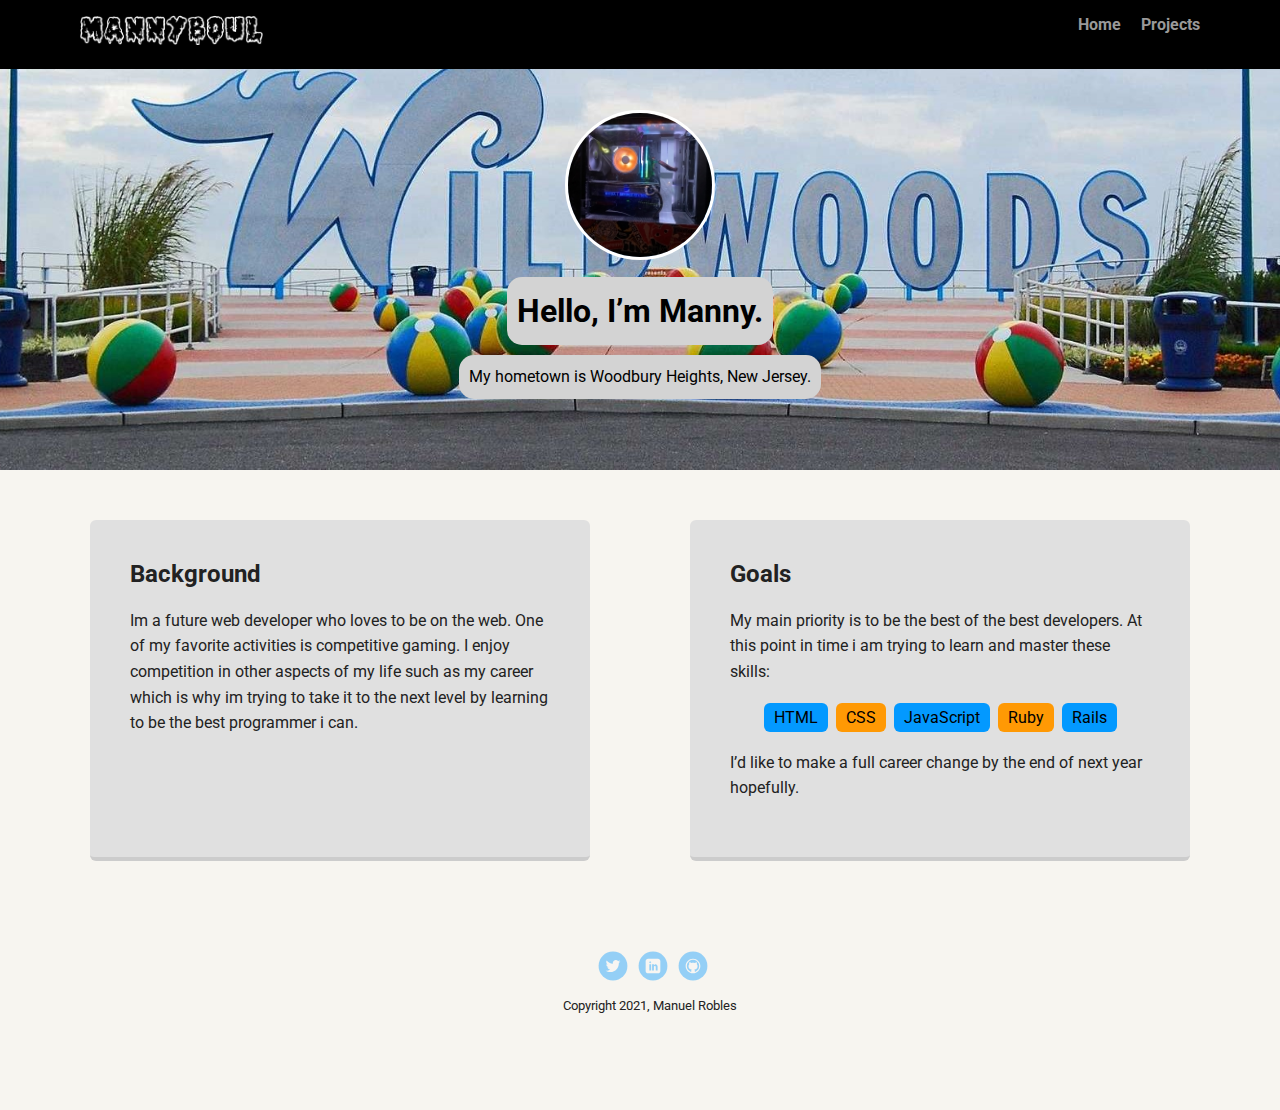
<file: index.html>
<!doctype html>
<html lang="en">
<head>
  <meta charset="utf-8">
  <title>Manuel Robles's Profile</title>
  <meta name="viewport" content="width=device-width, initial-scale=1.0">
  <link rel="stylesheet" href="styles.css">
  <link href="https://fonts.googleapis.com/css?family=Muli%7CRoboto:400,300,500,700,900" rel="stylesheet"></head>
  <body>
    <div class="main-nav">
        <ul class="nav">
          <li class="name"><img height="30" class="logo" src="images/MANNYBOUL.png" alt="Manuel Robles's Logo."></li>
          <li><a href="index.html">Home</a></li>
          <li><a href="experience.html">Projects</a></li>
        </ul>
    </div>
    <header>
      <img src="images/Optimized-profile.png" alt="My Computer" class="profile-image">
      <div class="name-card">
        <h1 class="tag-name">Hello, I’m Manny.</h1>
      </div>
      <div class="name-card">
        <p class="tag-location">My hometown is Woodbury Heights, New Jersey.</p>
      </div>
    </header>
    <main class="flex">
      <div class="card">
        <h2>Background</h2>
        <p>Im a future web developer who loves to be on the web. One of my favorite activities is competitive gaming. I enjoy competition in other aspects of my life such as my career which is why im trying to take it to the next level by learning to be the best programmer i can.</p>
        <p></p>
      </div>
      <div class="card">
        <h2>Goals</h2>
        <p>My main priority is to be the best of the best developers. At this point in time i am trying to learn and master these skills:</p>
        <ul class="skills">
          <li>HTML</li>
          <li>CSS</li>
          <li>JavaScript</li>
          <li>Ruby</li>
          <li>Rails</li>
        </ul>
        <p>I’d like to make a full career change by the end of next year hopefully.</p>
        <p></p>
      </div>
    </main>
    <footer>
      <ul>
        
        <li><a href="https://twitter.com/manny24608996" target="_blank" class="social twitter">Twitter</a></li>
        <li><a href="https://linkedin.com/in/manuel-robles-9b7273224" target="_blank" class="social linkedin">LinkedIn</a></li>
        <li><a href="https://github.com/mannyboul" target="_blank" class="social github">Github</a></li>
      </ul>
      <p class="copyright"><small>Copyright 2021, Manuel Robles</small></p>
    </footer>
  </body>
  </html>
</file>
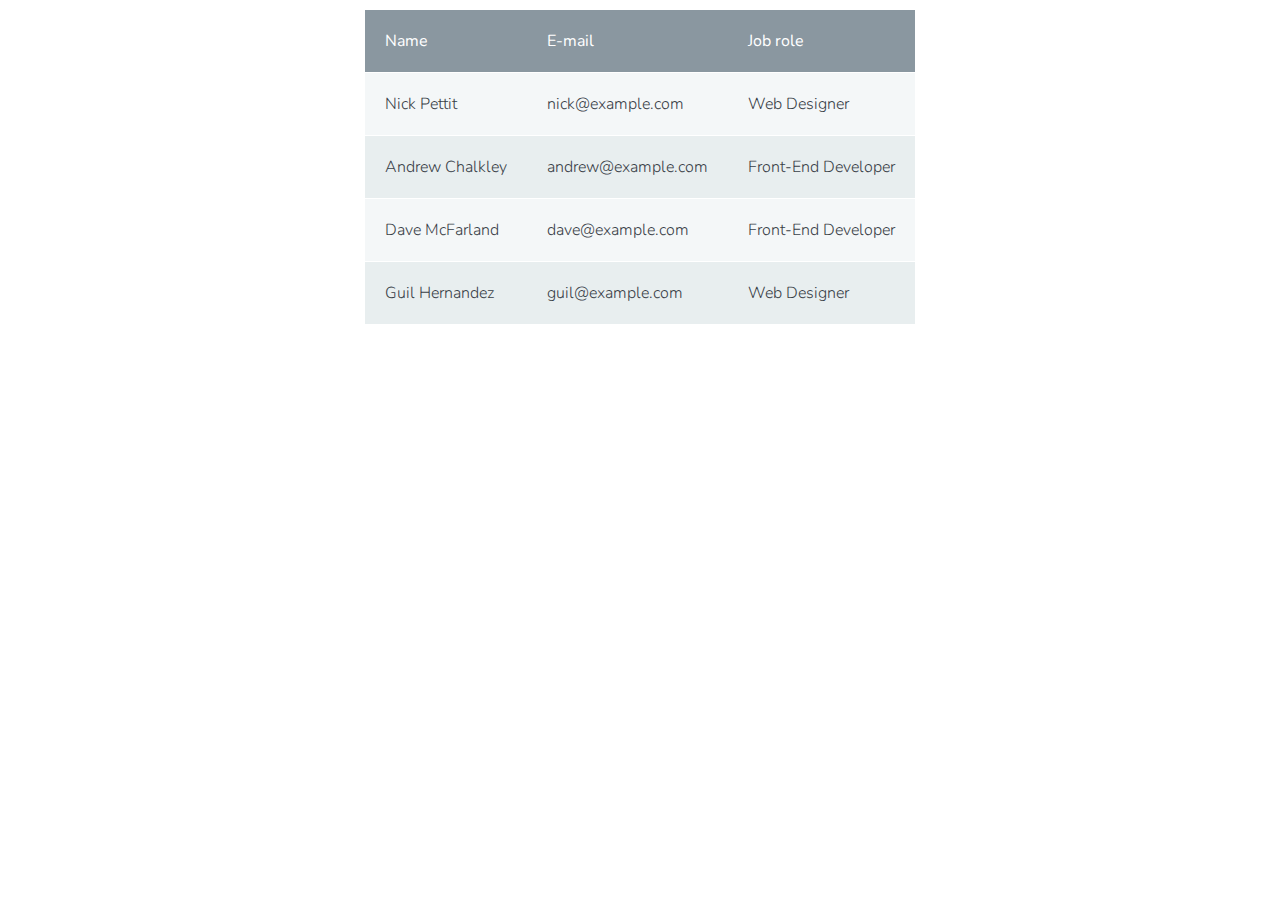
<file: experience/table/index.html>
<!DOCTYPE html>
<html>
  <head>
    <meta charset="utf-8">
    <meta name="viewport" content="width=device-width, initial-scale=1.0">
    <title>Employee Information</title>
    <link rel="stylesheet" href="css/normalize.css">
    <link href='http://fonts.googleapis.com/css?family=Nunito:400,300' rel='stylesheet' type='text/css'>
    <link rel="stylesheet" href="css/main.css">
  </head>
  <body>

    <table>
      <thead>
        <tr>
          <th scope="col">Name</th>
          <th scope="col">E-mail</th>
          <th scope="col">Job role</th>
        </tr>
      </thead>
      <tbody>
        <tr>
          <th scope="row">Nick Pettit</th>
          <td>nick@example.com</td>
          <td>Web Designer</td>
        </tr>
        <tr>
          <th scope="row">Andrew Chalkley</th>
          <td>andrew@example.com</td>
          <td>Front-End Developer</td>
        </tr>
        <tr>
          <th scope="row">Dave McFarland</th>
          <td>dave@example.com</td>
          <td>Front-End Developer</td>
        </tr>
        <tr>
          <th scope="row">Guil Hernandez</th>
          <td>guil@example.com</td>
          <td>Web Designer</td>
        </tr>
      </tbody>
    </table>
    
    
    
    
    
    
    
    

  </body>
</html>
</file>
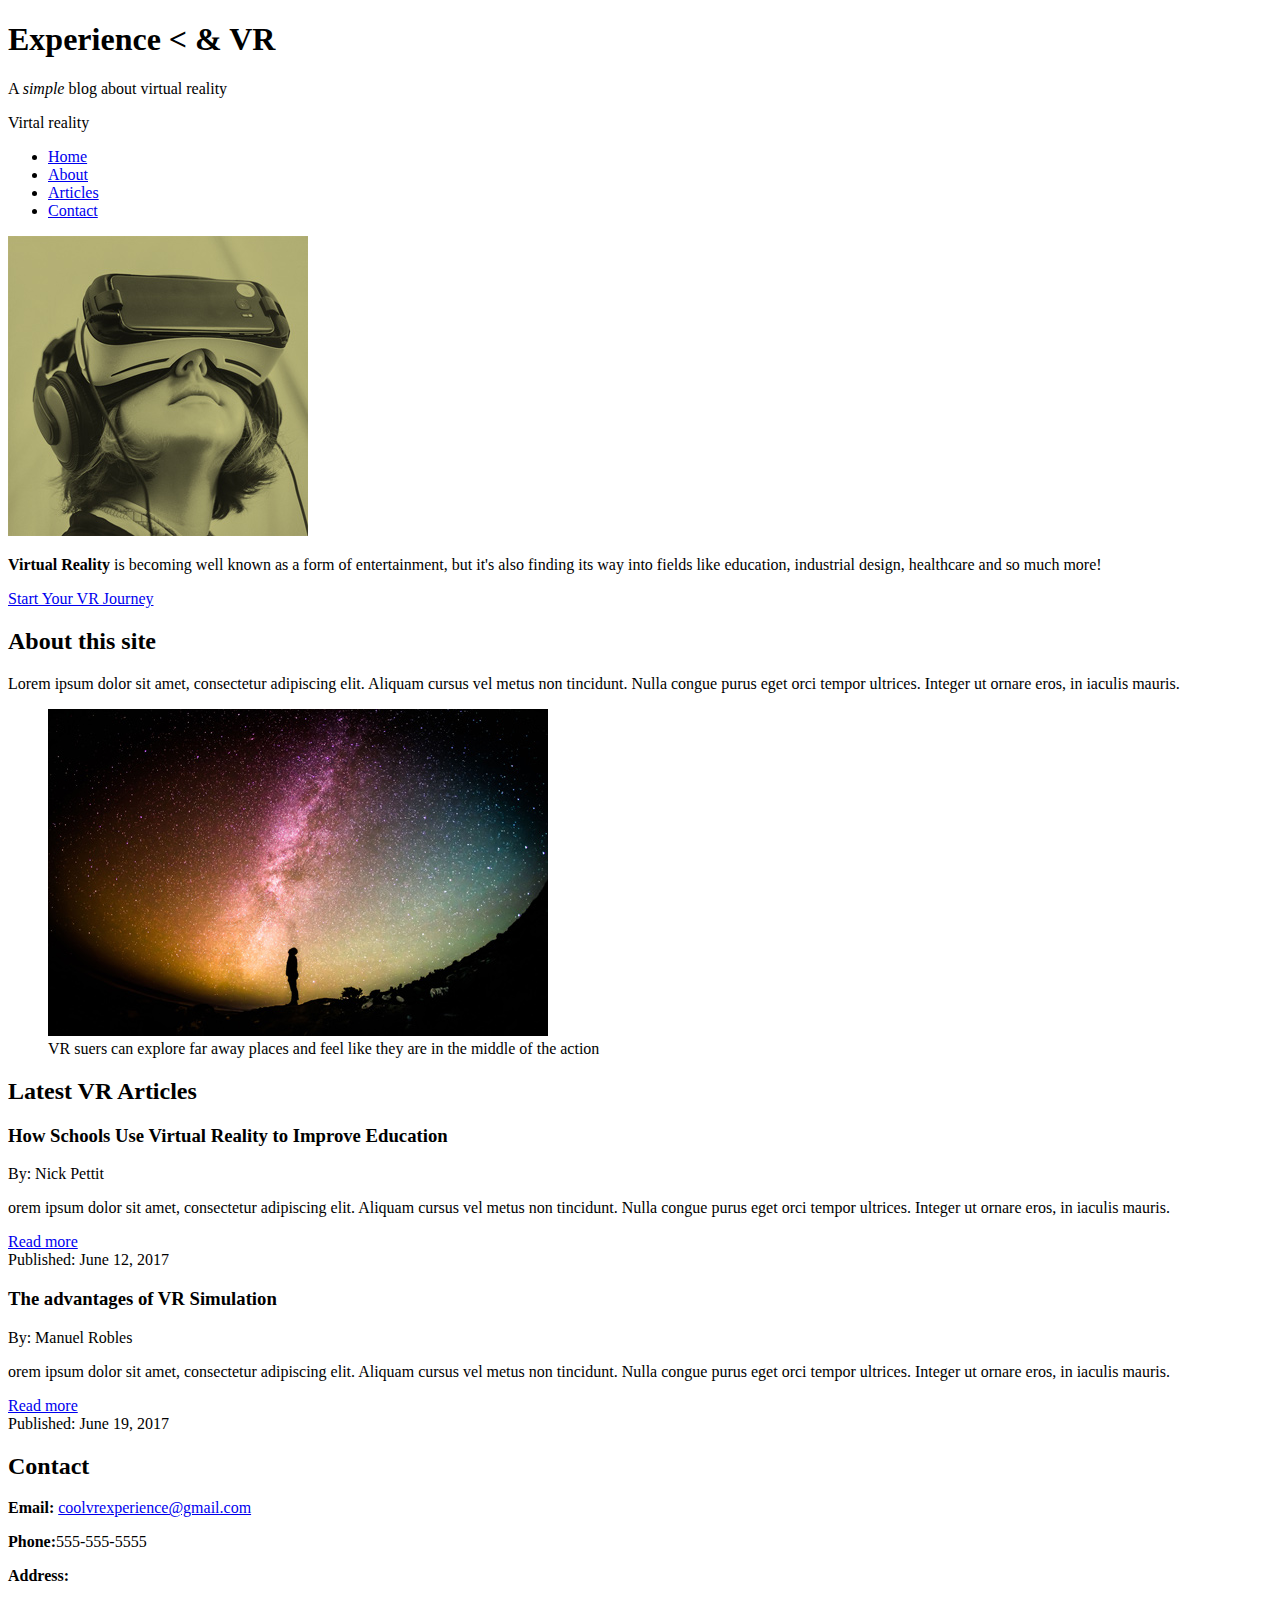
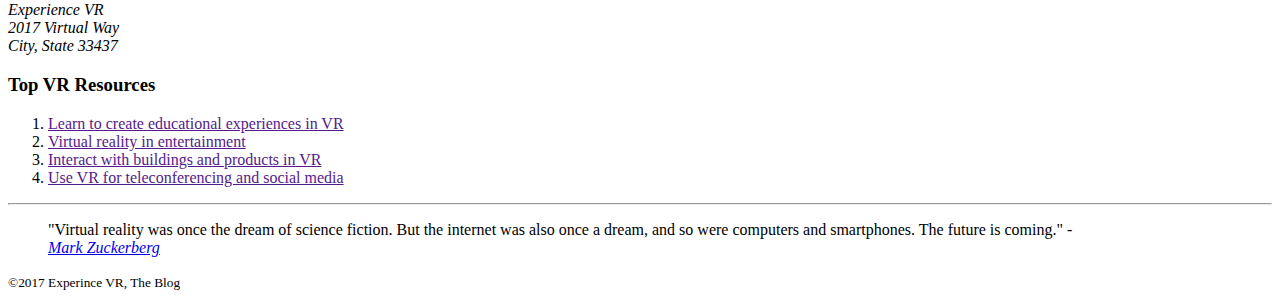
<file: experience/vr/index.html>
<!DOCTYPE html>
<html>
  <head>
    <title>Experoence VR</title>
  </head>
  <body>
    <div>
      <header>
        <h1>Experience &lt; &amp; VR</h1>
        <p>A <em>simple</em> blog about virtual reality</p>
        <p>Virtal reality </p>
        <nav>
          <ul>
            <li><a href="index.html">Home</a></li>
            <li><a href="#about">About</a></li>
            <li><a href="#articles">Articles</a></li>
            <li><a href="#contact">Contact</a></li>
          </ul>
        </nav>
       </header>
      <div>
        <img src="img/featured.jpg" alt="Virtual Reality User">
        <p><strong>Virtual Reality</strong> is becoming well known as a form of entertainment, but it's also finding its way into fields like education, industrial design, healthcare and so much more!</p>
        <a href="#" target="_blank">Start Your VR Journey</a>
      </div>
 
      <main>
        <section>
          <h2 id="about">About this site</h2>
          <p><span>Lorem ipsum dolor sit amet</span>, consectetur adipiscing elit. Aliquam cursus vel metus non tincidunt. Nulla congue purus eget orci tempor ultrices. Integer ut ornare eros, in iaculis mauris.</p>
          <figure>
            <img src="img/vr-space.jpg" alt+"user experiencing space in VR">
            <figcaption>
              VR suers can explore far away places and feel like they are in the middle of the action
            </figcaption>
            </figure>
        </section>
        
        <secton>
          <h2 id="articles">Latest VR Articles</h2>
         
          <article>
            <header>
              <h3>How Schools Use Virtual Reality to Improve Education</h3>
              <p>By: Nick Pettit</p>
            </header>
            <p>orem ipsum dolor sit amet, consectetur adipiscing elit. Aliquam cursus vel metus non tincidunt. Nulla congue purus eget orci tempor ultrices. Integer ut ornare eros, in iaculis mauris.</p>
          <a href="articles/article.html">Read more</a>
            <footer>Published: June 12, 2017</footer>
           </article>
          
          <article>
            <header>
              <h3>The advantages of VR Simulation</h3>
              <p>By: Manuel Robles</p>
            </header>
            <p>orem ipsum dolor sit amet, consectetur adipiscing elit. Aliquam cursus vel metus non tincidunt. Nulla congue purus eget orci tempor ultrices. Integer ut ornare eros, in iaculis mauris.</p>
            <a href="articles/article.html">Read more</a>
         <footer>Published: June 19, 2017</footer>
           </article>
        </secton>
          <section>
          <h2 id="contact">Contact</h2>
          <p><strong>Email:</strong> <a href="mailto:coolvrexperience@gmail.com?subject=Hi%20There!">coolvrexperience@gmail.com</a></p>
            <p><strong>Phone:</strong>555-555-5555</p>
            <p><strong>Address:</strong></p>
          <address>
            Experience VR<br>
            2017 Virtual Way<br>
            City, State 33437
          </address>
        </section>
       </main>
      <aside>
        <h3>Top VR Resources</h3>
        <ol>
          <li><a href="">Learn to create educational experiences in VR</a></li>
          <li><a href="">Virtual reality in entertainment</a></li>
          <li><a href="">Interact with buildings and products in VR</a></li>
          <li><a href="">Use VR for teleconferencing and social media</a></li>
        </ol>
        
        <hr/>
        
        <blockquote cite="https://www.facebook.com/zuck/posts/10101319050523971">
          "Virtual reality was once the dream of science fiction. But the internet was also once a dream, and so were computers and smartphones. The future is coming." - 
         <footer> 
          <cite><a href="https://www.facebook.com/zuck/posts/10101319050523971">Mark Zuckerberg</a></cite> </footer>
        </blockquote>
        </aside>
        <footer>
          <p><small>&copy;2017 Experince VR, The Blog</small></p>
        </footer>
      </div>
  </body>
</html>
</file>
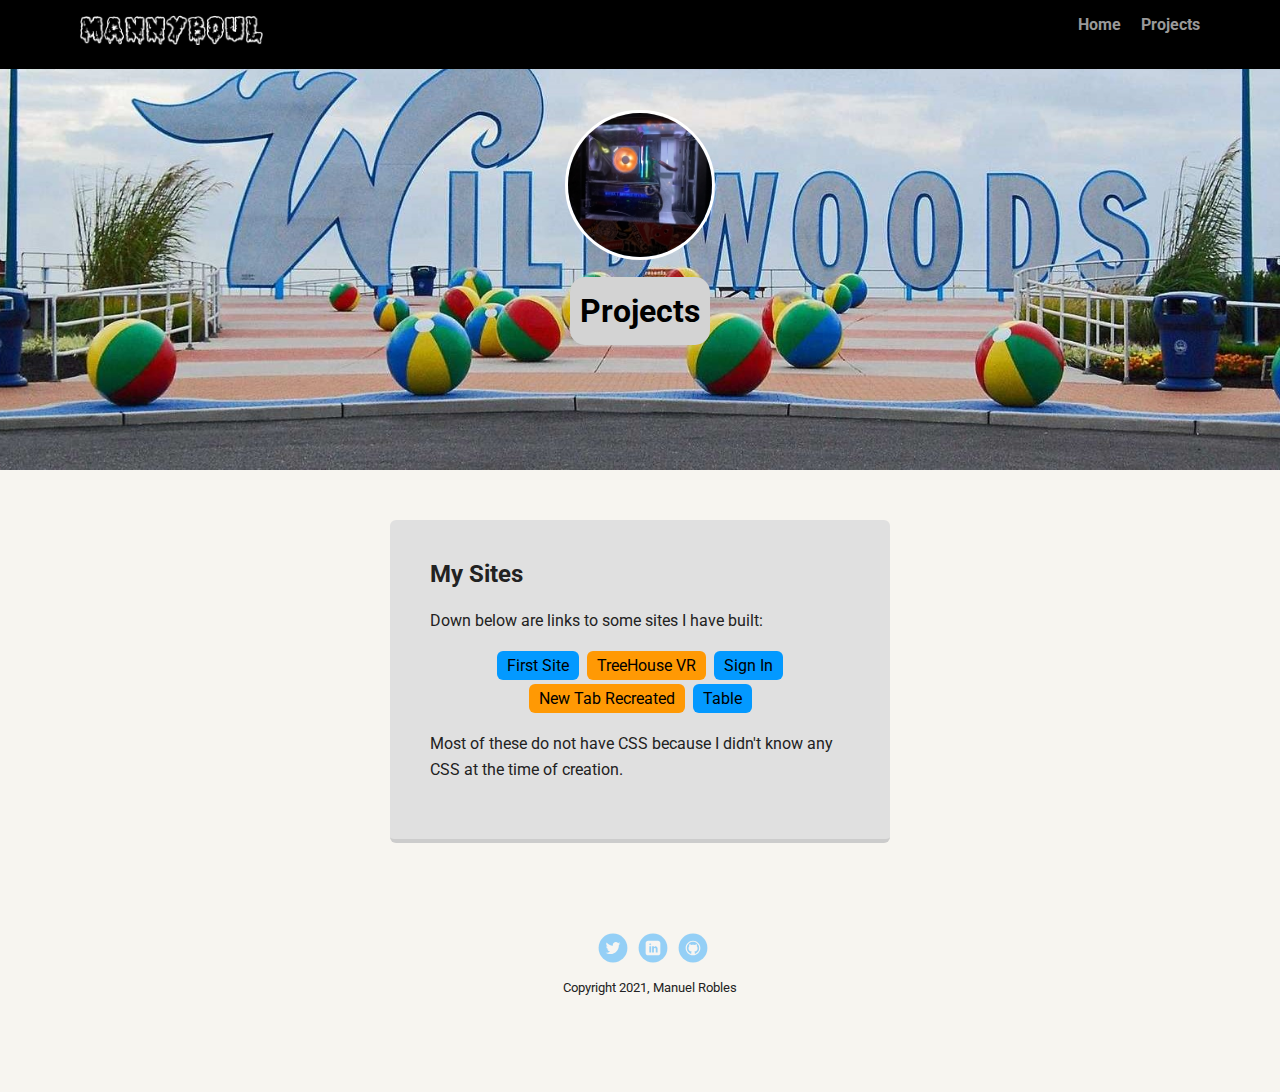
<file: experience.html>
<!doctype html>
<html lang="en">
<head>
  <meta charset="utf-8">
  <title>Manuel Robles's Profile</title>
  <meta name="viewport" content="width=device-width, initial-scale=1.0">
  <link rel="stylesheet" href="styles.css">
  <link href="https://fonts.googleapis.com/css?family=Muli%7CRoboto:400,300,500,700,900" rel="stylesheet"></head>
  <body>
    <div class="main-nav">
        <ul class="nav">
          <li class="name"><img height="30" class="logo" src="images/MANNYBOUL.png" alt="Manuel Robles's Logo."></li>
          <li><a href="index.html">Home</a></li>
          <li><a href="experience.html">Projects</a></li>
        </ul>
    </div>
    <header>
        <img src="images/Optimized-profile.png" alt="My Computer" class="profile-image">
        <div class="name-card">
          <h1 class="tag-name">Projects</h1>
        </div>
      </header>
      <main class="flex">
        <div class="card">
          <h2>My Sites</h2>
          <p>Down below are links to some sites I have built:</p>
          <ul class="skills">
            <li><a class="skill-links" href="experience/yt/indexyt.html" target="_blank">First Site</a></li>
            <li><a class="skill-links"href="/experience/vr/index.html" target="_blank">TreeHouse VR</a></li>
            <li><a class="skill-links" href="/experience/sign-in/index.html" target="_blank">Sign In</a></li>
            <li><a class="skill-links" href="/experience/google/Untitled-1.html" target="_blank">New Tab Recreated</a></li>
            <li><a class="skill-links" href="/experience/table/index.html" target="_blank">Table</a></li>
          </ul>
          <p>Most of these do not have CSS because I didn't know any CSS at the time of creation.</p>
          <p></p>
        </div>
      </main>
      <footer>
        <ul>
          <li><a href="https://twitter.com/manny24608996" target="_blank" class="social twitter">Twitter</a></li>
          <li><a href="https://linkedin.com/in/manuel-robles-9b7273224" target="_blank" class="social linkedin">LinkedIn</a></li>
          <li><a href="https://github.com/mannyboul" target="_blank" class="social github">Github</a></li>
        </ul>
        <p class="copyright"><small>Copyright 2021, Manuel Robles</small></p>
      </footer>
    </body>
    </html>
</file>
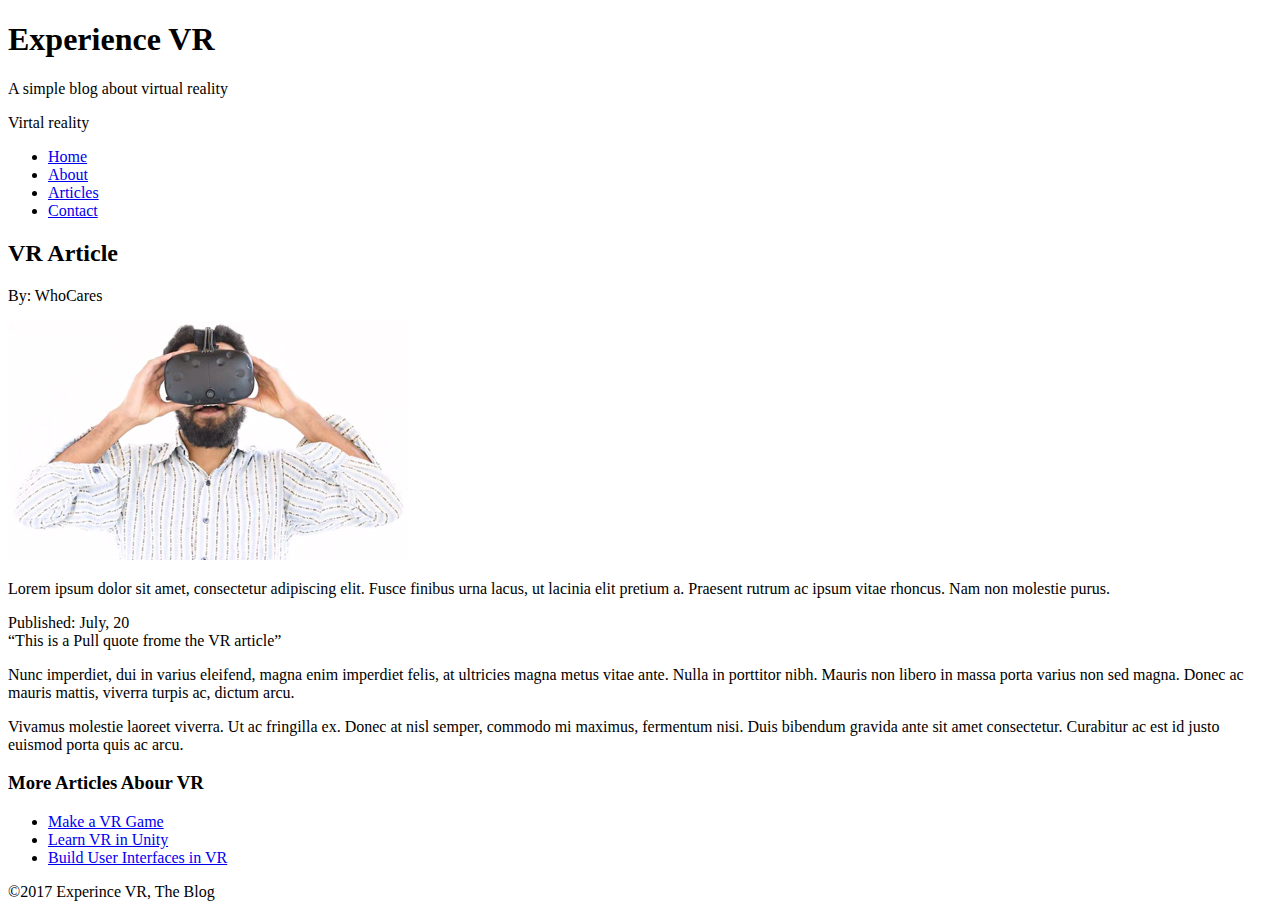
<file: experience/vr/articles/2017/article.html>
<!DOCTYPE html>
<html>
  <head>
    <title>VR Article</title>
  </head>
  <body>
    <div>
      <header>
        <h1>Experience VR</h1>
        <p>A simple blog about virtual reality</p>
        <p>Virtal reality </p>
        <nav>
          <ul>
            <li><a href="../../index.html">Home</a></li>
            <li><a href="../../index.html#about">About</a></li>
            <li><a href="../../index.html#article">Articles</a></li>
            <li><a href="../../index.html#contact">Contact</a></li>
          </ul>
        </nav>
       </header>
      <article id="vr-article">
        <header>
          <h2>VR Article</h2>
          <p>By: WhoCares</p>
        </header>
        <img src="../../img/vr-user.jpg" alt="user trying a vr headset">
        <p>Lorem ipsum dolor sit amet, consectetur adipiscing elit. Fusce finibus urna lacus, ut lacinia elit pretium a. Praesent rutrum ac ipsum vitae rhoncus. Nam non molestie purus.</p>
        <footer>Published: July, 20</footer>
        <aside>
          <q>This is a Pull quote frome the VR article</q>
        </aside>
  <p>Nunc imperdiet, dui in varius eleifend, magna enim imperdiet felis, at ultricies magna metus vitae ante. Nulla in porttitor nibh. Mauris non libero in massa porta varius non sed magna. Donec ac mauris mattis, viverra turpis ac, dictum arcu.</p>
  <p>Vivamus molestie laoreet viverra. Ut ac fringilla ex. Donec at nisl semper, commodo mi maximus, fermentum nisi. Duis bibendum gravida ante sit amet consectetur. Curabitur ac est id justo euismod porta quis ac arcu.</p>
      </article>
      <aside>
        <h3>More Articles Abour VR</h3>
        <ul>
          <li><a href="#">Make a VR Game</a></li>
          <li><a href="#">Learn VR in Unity</a></li>
          <li><a href="#">Build User Interfaces in VR</a></li>
        </ul>
      </aside>


      <footer><p>&copy;2017 Experince VR, The Blog</p></footer>
    </div>
  </body>
</html>
</file>
<file: styles.css>
* {
  box-sizing: border-box;
}

body {
  margin: 0;
  padding: 0;
  text-align: center;
  font-family: 'Roboto', sans-serif;
  color: #222;
  background: #f7f5f0;
}

a {
  text-decoration: none;
  color: #999;
}
a:hover {
  color: #6633ff;
}


.main-nav {
  width: 100%;
  background: black;
  min-height: 30px;
  padding: 10px;
  position: fixed;
  text-align: center;
}
.nav {
  display: flex;
  justify-content: space-around;
  font-weight: 700;
  list-style-type: none;
  margin: 0 auto;
  padding: 0;
}
.nav .name {
    display: block;
    margin-right: auto;
    color: white;
}
.nav li {
  padding: 5px 10px 10px 10px;
}
.nav a {
  transition: all .5s;
}
.nav a:hover {
  color: white
}

header {
  text-align: center;
  background: url('images/wildwood-boardwalk.jpg') no-repeat top center ;
  background-size: cover;
  overflow: hidden;
  padding-top: 60px;
}
header {
  line-height: 1.5;
}
header .profile-image {
  margin-top: 50px;
  width: 150px;
  height: 150px;
  border-radius: 50%;
  border: 3px solid white;
  transition: all .5s;
}
header .profile-image:hover {
  transform: scale(1.1) rotate(365deg);
}
header .tag-name:hover {
  transform: scale(1.1) rotate(5deg);
}
header .tag-location:hover {
  transform: scale(1.2) rotate(-2deg);
}
.tag-name {
  background-color: rgb(211, 211, 211);
  color: black;
  padding: 10px;
  border-radius: 15px;
  display: table;
  margin: 10px auto;
}
.tag-location {
  background-color: rgb(211, 211, 211);
  color: black;
  padding: 10px;
  border-radius: 15px;
  display: table;
  margin: 10px auto;
}
.location {
  background-color: #222;
  color: yellow;
}
.card {
  margin: 30px;
  padding: 20px 40px 40px;
  max-width: 500px;
  text-align: left;
  background: rgb(224, 224, 224);
  border-bottom: 4px solid #ccc;
  border-radius: 6px;
  transition: all .5s;
}
.card:hover {
  border-color: #ff99ff;
  transform: scale(1.1);
}

ul.skills {
  padding: 0;
  text-align: center;
}
.skill-links {
  color:rgb(0, 0, 0);
}
.skills li {
  border-radius: 6px;
  display: inline-block;
  background: #ff9904;
  color: rgb(0, 0, 0);
  padding: 5px 10px;
  margin: 2px;
}

.skills li:nth-child(odd) {
  background: #0399ff;
}

footer {
  width: 100%;
  min-height: 30px;
  padding: 20px 0 40px 20px;
}

footer .copyright {
  top: -8px;
  font-size: .75em;
}

footer ul {
  list-style-type: none;
  margin: 0;
  padding: 0;
}

footer ul li {
  display: inline-block;
}

a.social {
  display: inline-block;
  text-indent: -9999px;
  margin-left: 5px;
  width: 30px;
  height: 30px;
  background-size: 30px 30px;
  opacity: .4;
  transition: all .5s;
}
a.twitter {
  background-image: url(images/twitter.svg);
}
a.linkedin {
  background-image: url(images/linkedin.svg);
}
a.github {
  background-image: url(images/github.svg);
}
a.social:hover {
  opacity: 1;
}
.clearfix {
  clear: both;
}

/* Styles for larger screens */
@media screen and (min-width: 720px) {

  .flex {
      display: -ms-flexbox;      /* TWEENER - IE 10 */
      display: flex;
      max-width: 1200px;
      -ms-flex-pack: distribute;
      justify-content: space-around;
      margin: 0 auto;
  }

  header {
    min-height: 470px;
  }

  .nav {
    max-width: 1200px;
    padding: 0 30px;
  }


  main {
    padding-top: 20px;
  }

  main p {
    line-height: 1.6em;
  }

  footer {
    font-size: 1.3em;
    max-width: 1200px;
    margin: 40px auto;
  }

}
</file>
<file: experience/table/css/main.css>
*, *:before, *:after {
  -moz-box-sizing: border-box;
  -webkit-box-sizing: border-box;
  box-sizing: border-box;
}

body {
  font-family: 'Nunito', sans-serif;
  color: #384047;
}

table {
  max-width: 960px;
  margin: 10px auto;
}

caption {
  font-size: 1.6em;
  font-weight: 400;
  padding: 10px 0;
}

thead th {
  font-weight: 400;
  background: #8a97a0;
  color: #FFF;
}

tr {
  background: #f4f7f8;
  border-bottom: 1px solid #FFF;
  margin-bottom: 5px;
}

tr:nth-child(even) {
  background: #e8eeef;
}

th, td {
  text-align: left;
  padding: 20px;
  font-weight: 300;
}

tfoot tr {
  background: none;
}

tfoot td {
  padding: 10px 2px;
  font-size: 0.8em;
  font-style: italic;
  color: #8a97a0;
}
</file>
